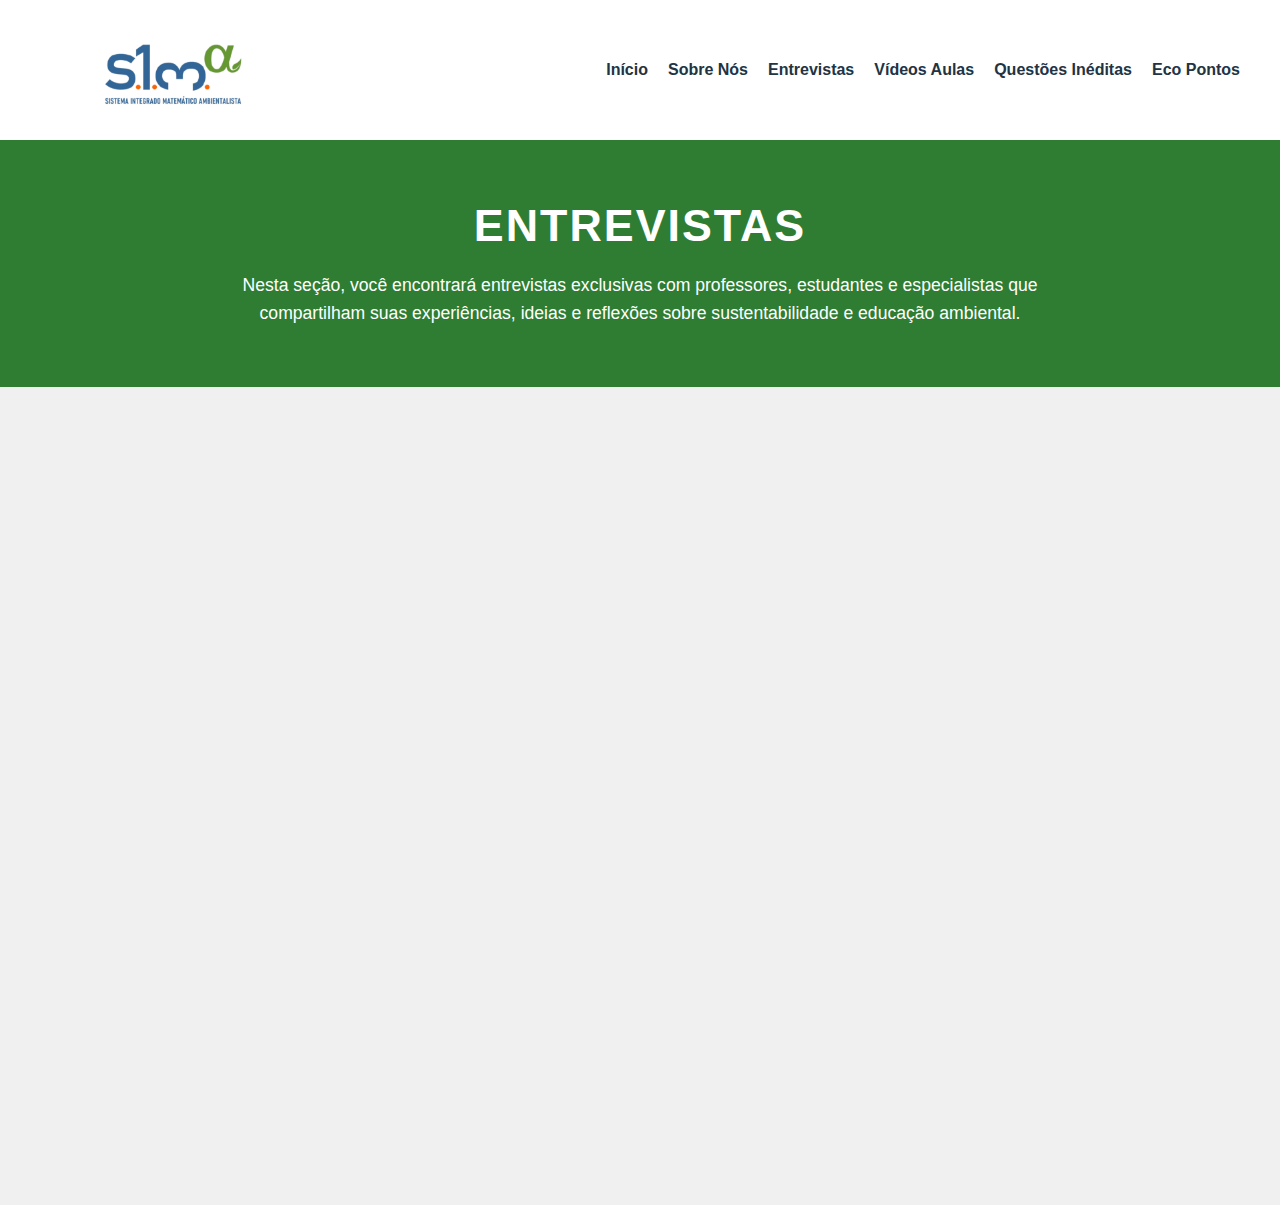
<file: entrevista.html>
<!DOCTYPE html>
<html lang="pt-br">
<head>
    <meta charset="UTF-8">
    <meta name="viewport" content="width=device-width, initial-scale=1.0">
    <link rel="stylesheet" href="style.css">
    <title>Entrevistas</title>
    <link rel="stylesheet" href="style.css" />
</head>
<body>
  <header>
    <img src="assets/images/logo.png" alt="Logo SIMA" class="logo" />
    <nav>
      <ul>
        <li><a href="index.html">Início</a></li>
        <li><a href="sobre.html">Sobre Nós</a></li>
        <li><a href="entrevista.html">Entrevistas</a></li>
        <li><a href="videoaula.html">Vídeos Aulas</a></li>
        <li><a href="formulario.html">Questões Inéditas</a></li>
        <li><a class="active" href="ecopontos.html">Eco Pontos</a></li>
      </ul>
    </nav>
    <button class="menu-toggle" aria-label="Abrir menu">&#9776;</button>
  </header>

  <section class="entrevista-header">
    <h1>Entrevistas</h1>
    <p>
      Nesta seção, você encontrará entrevistas exclusivas com professores, estudantes e especialistas
      que compartilham suas experiências, ideias e reflexões sobre sustentabilidade e educação ambiental.
    </p>
  </section>

    <section class="entrevistas">
        <div class="video-container">
            <iframe width="100%" height="600"
              src="https://www.youtube.com/embed/videoseries?list=PLzKkx5OS6SaAaMiSuKJhnvI8P-NOHvJ4m&si=UCKNqlfKJkhjPmKZ"
              frameborder="0"
              allow="accelerometer; autoplay; clipboard-write; encrypted-media; gyroscope; picture-in-picture"
              allowfullscreen>
            </iframe>

        </div>
    </section>
  <script src="script.js"></script>
</body>
</html>
</file>
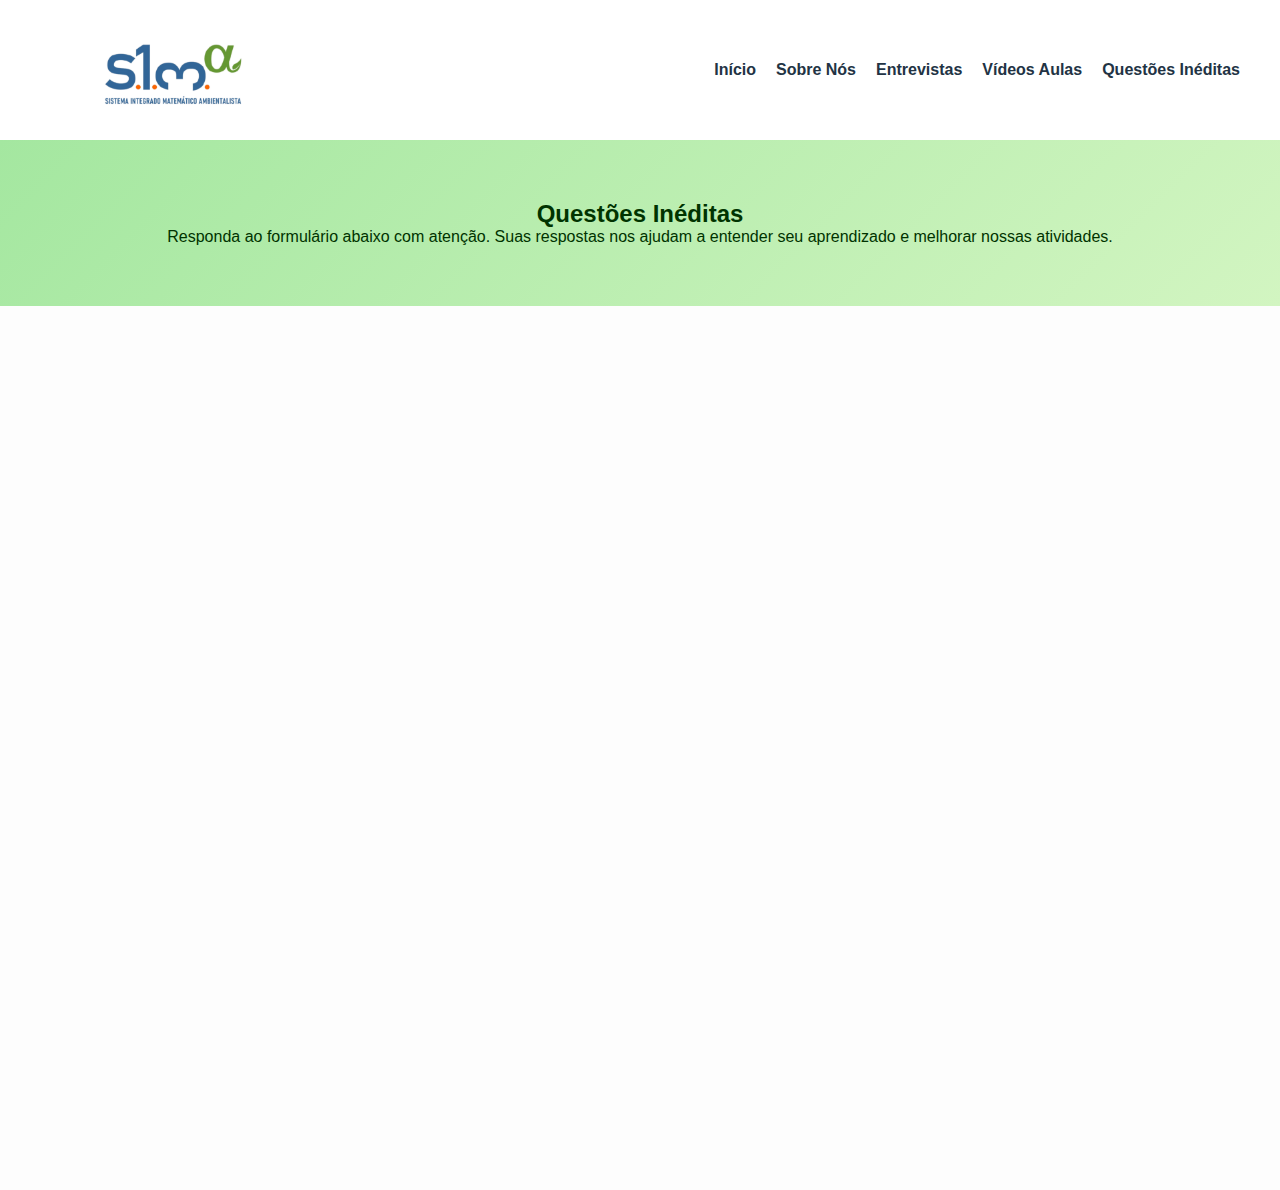
<file: formulario.html>
<!DOCTYPE html>
<html lang="pt-br">
<head>
  <meta charset="UTF-8" />
  <meta name="viewport" content="width=device-width, initial-scale=1.0"/>
  <title>Formulário </title>
  <link rel="stylesheet" href="style.css"/>
</head>
<body>

  <header>
    <img src="assets/images/logo.png" alt="Logo SIMA" class="logo" />
    <nav>
      <ul>
        <li><a href="index.html">Início</a></li>
        <li><a href="sobre.html">Sobre Nós</a></li>
        <li><a href="entrevista.html">Entrevistas</a></li>
        <li><a href="videoaula.html">Vídeos Aulas</a></li>
        <li><a href="formulario.html">Questões Inéditas</a></li>
      </ul>
    </nav>
  </header>

  <section class="entrevista-cabecalho">
    <h2>Questões Inéditas</h2>
    <p>Responda ao formulário abaixo com atenção. Suas respostas nos ajudam a entender seu aprendizado e melhorar nossas atividades.</p>
  </section>

  <section class="formulario-section">
    <iframe src="https://docs.google.com/forms/d/e/1FAIpQLSf6xA_oMRdA3Elq2h-cbZVEQyrYLoenncewBjc4oKPkJBiUTQ/viewform?usp=sharing&ouid=111163520263601290205"
            width="100%" height="800" frameborder="0" marginheight="0" marginwidth="0">
      Carregando…
    </iframe>
  </section>

</body>
</html>
</file>
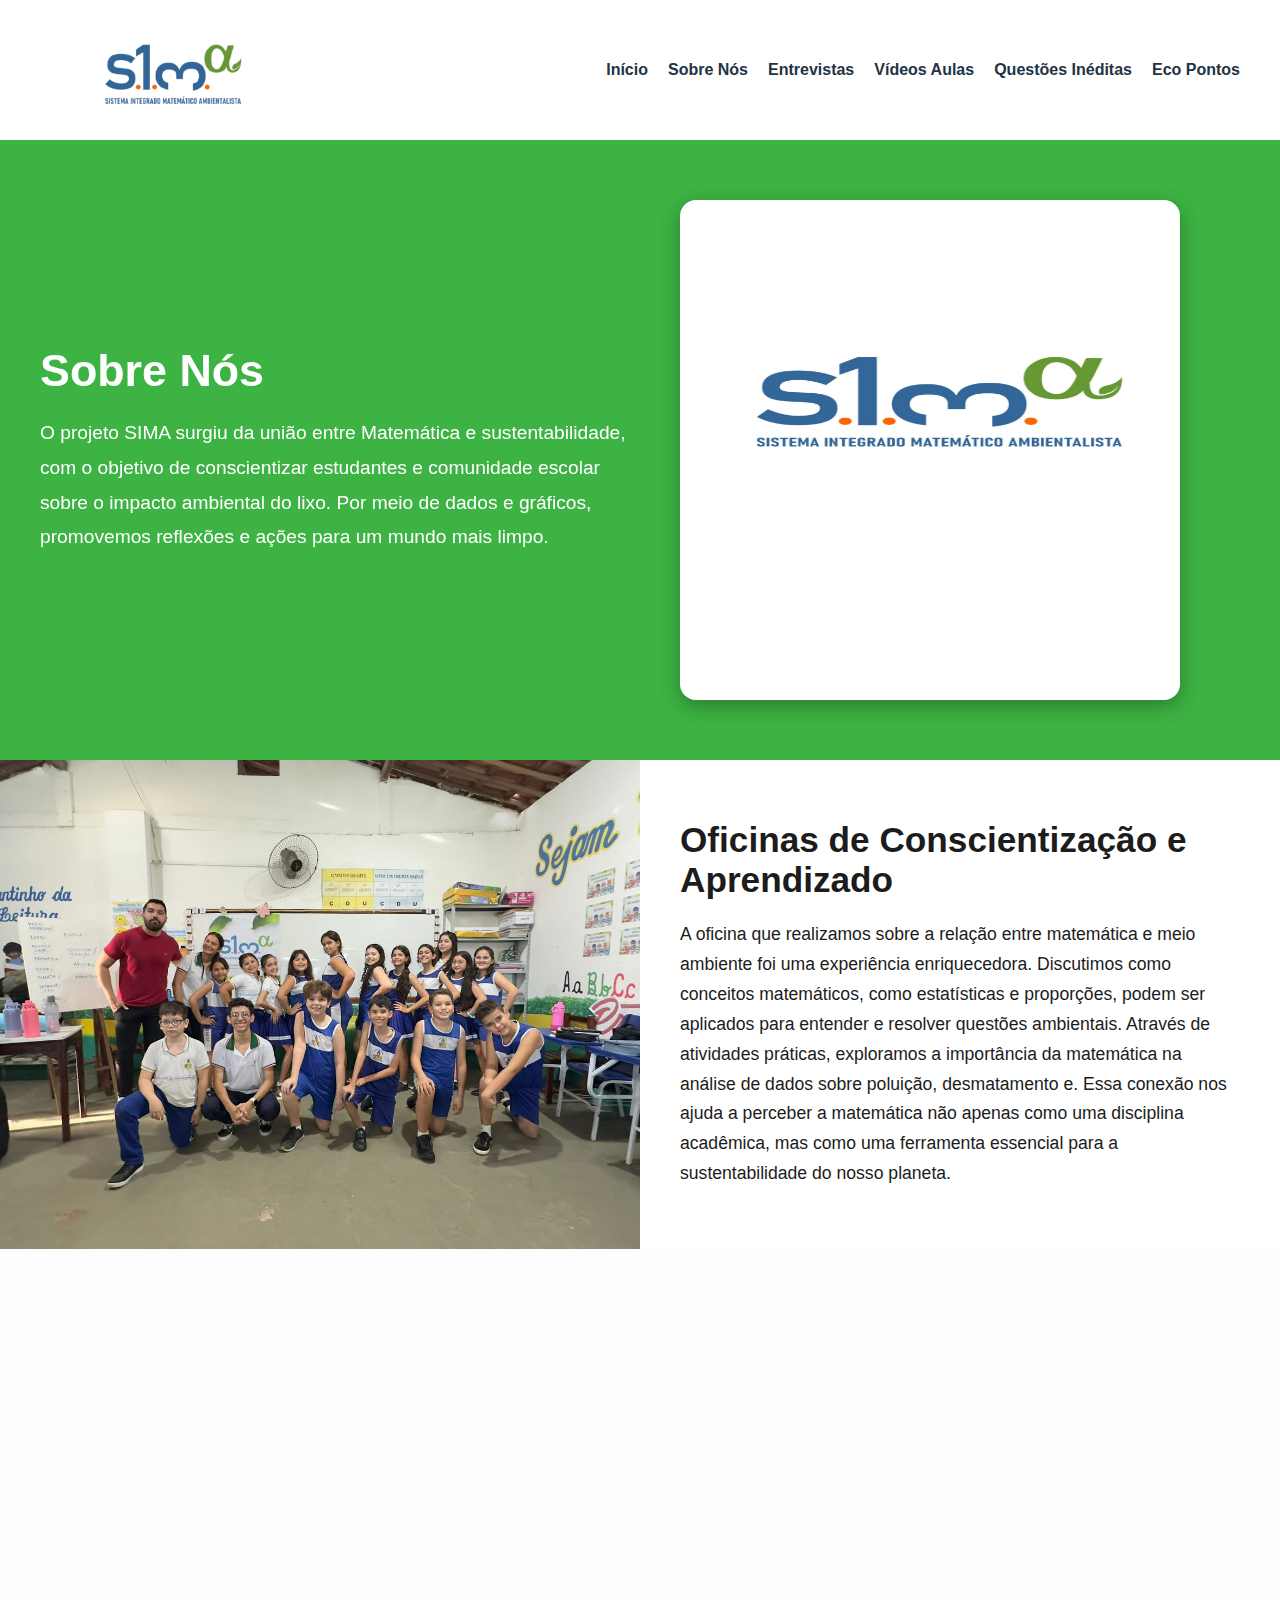
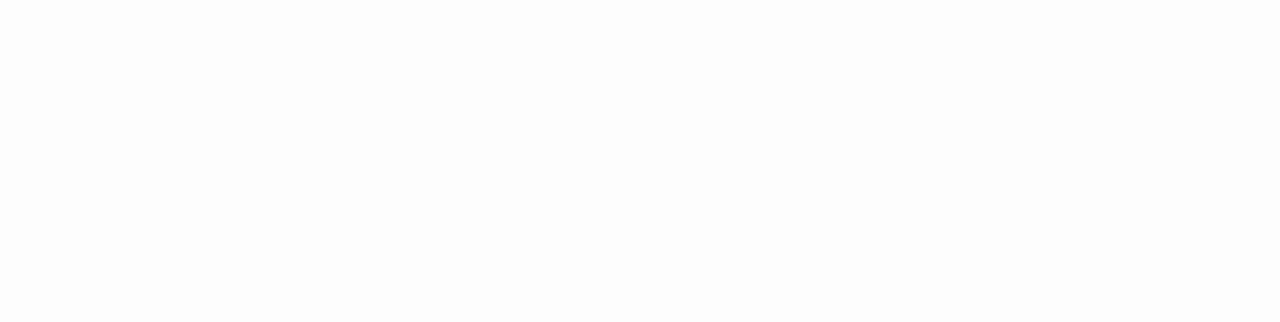
<file: sobre.html>
<!DOCTYPE html>
<html lang="pt-br">
<head>
  <meta charset="UTF-8" />
  <meta name="viewport" content="width=device-width, initial-scale=1.0"/>
  <title>Sobre Nós </title>
  <link rel="stylesheet" href="style.css"/>
  <!-- AOS CSS -->
  <link href="https://unpkg.com/aos@2.3.4/dist/aos.css" rel="stylesheet">
</head>
<body>

  <header>
    <img src="assets/images/logo.png" alt="Logo SIMA" class="logo" />
    <nav>
      <ul>
        <li><a href="index.html">Início</a></li>
        <li><a href="sobre.html">Sobre Nós</a></li>
        <li><a href="entrevista.html">Entrevistas</a></li>
        <li><a href="videoaula.html">Vídeos Aulas</a></li>
        <li><a href="formulario.html">Questões Inéditas</a></li>
        <li><a class="active" href="ecopontos.html">Eco Pontos</a></li>
      </ul>
    </nav>
  </header>

  <!-- Seção Sobre Nós -->
  <section class="sobre-nos" data-aos="fade-up">
    <div class="conteudo" data-aos="fade-right">
      <h2>Sobre Nós</h2>
      <p>
        O projeto SIMA surgiu da união entre Matemática e sustentabilidade, com o objetivo de conscientizar estudantes e comunidade escolar sobre o impacto ambiental do lixo. Por meio de dados e gráficos, promovemos reflexões e ações para um mundo mais limpo.
      </p>
    </div>
    <div class="imagens" data-aos="fade-left">
      <img src="assets/images/sima-card-paginainicial.png" alt="Projeto SIMA">
    </div>
  </section>

  <!-- Seção Oficina -->
  <section class="oficina" data-aos="fade-up">
    <div class="imagem-oficina" data-aos="fade-right">
      <img src="assets/images/oficina.jpg" alt="Oficina com os alunos">
    </div>
    <div class="texto-oficina" data-aos="fade-left">
      <h2>Oficinas de Conscientização e Aprendizado</h2>
      <p>
        A oficina que realizamos sobre a relação entre matemática e meio ambiente foi uma experiência enriquecedora. Discutimos como conceitos matemáticos, como estatísticas e proporções, podem ser aplicados para entender e resolver questões ambientais. Através de atividades práticas, exploramos a importância da matemática na análise de dados sobre poluição, desmatamento e. Essa conexão nos ajuda a perceber a matemática não apenas como uma disciplina acadêmica, mas como uma ferramenta essencial para a sustentabilidade do nosso planeta.
      </p>
    </div>
  </section>

  <!-- Seção Equipe -->
  <section class="equipe" data-aos="fade-up">
    <div class="imagem-equipe" data-aos="fade-right">
      <img src="assets/images/equipe.jpg" alt="Equipe SIMA">
    </div>
    <div class="texto-equipe" data-aos="fade-left">
      <h2>Conheça Nossa Equipe</h2>
      <p>
        A oficina que realizamos sobre a relação entre matemática e meio ambiente foi uma experiência enriquecedora. Discutimos como conceitos matemáticos, como estatísticas e proporções, podem ser aplicados para entender e resolver questões ambientais. Através de atividades práticas, exploramos a importância da matemática na análise de dados sobre poluição, desmatamento e. Essa conexão nos ajuda a perceber a matemática não apenas como uma disciplina acadêmica, mas como uma ferramenta essencial para a sustentabilidade do nosso planeta.
      </p>
    </div>
  </section>

  <!-- AOS JS -->
  <script src="https://unpkg.com/aos@2.3.4/dist/aos.js"></script>
  <script>
    AOS.init({
      duration: 1000,
      once: true
    });
  </script>

</body>
</html>
</file>
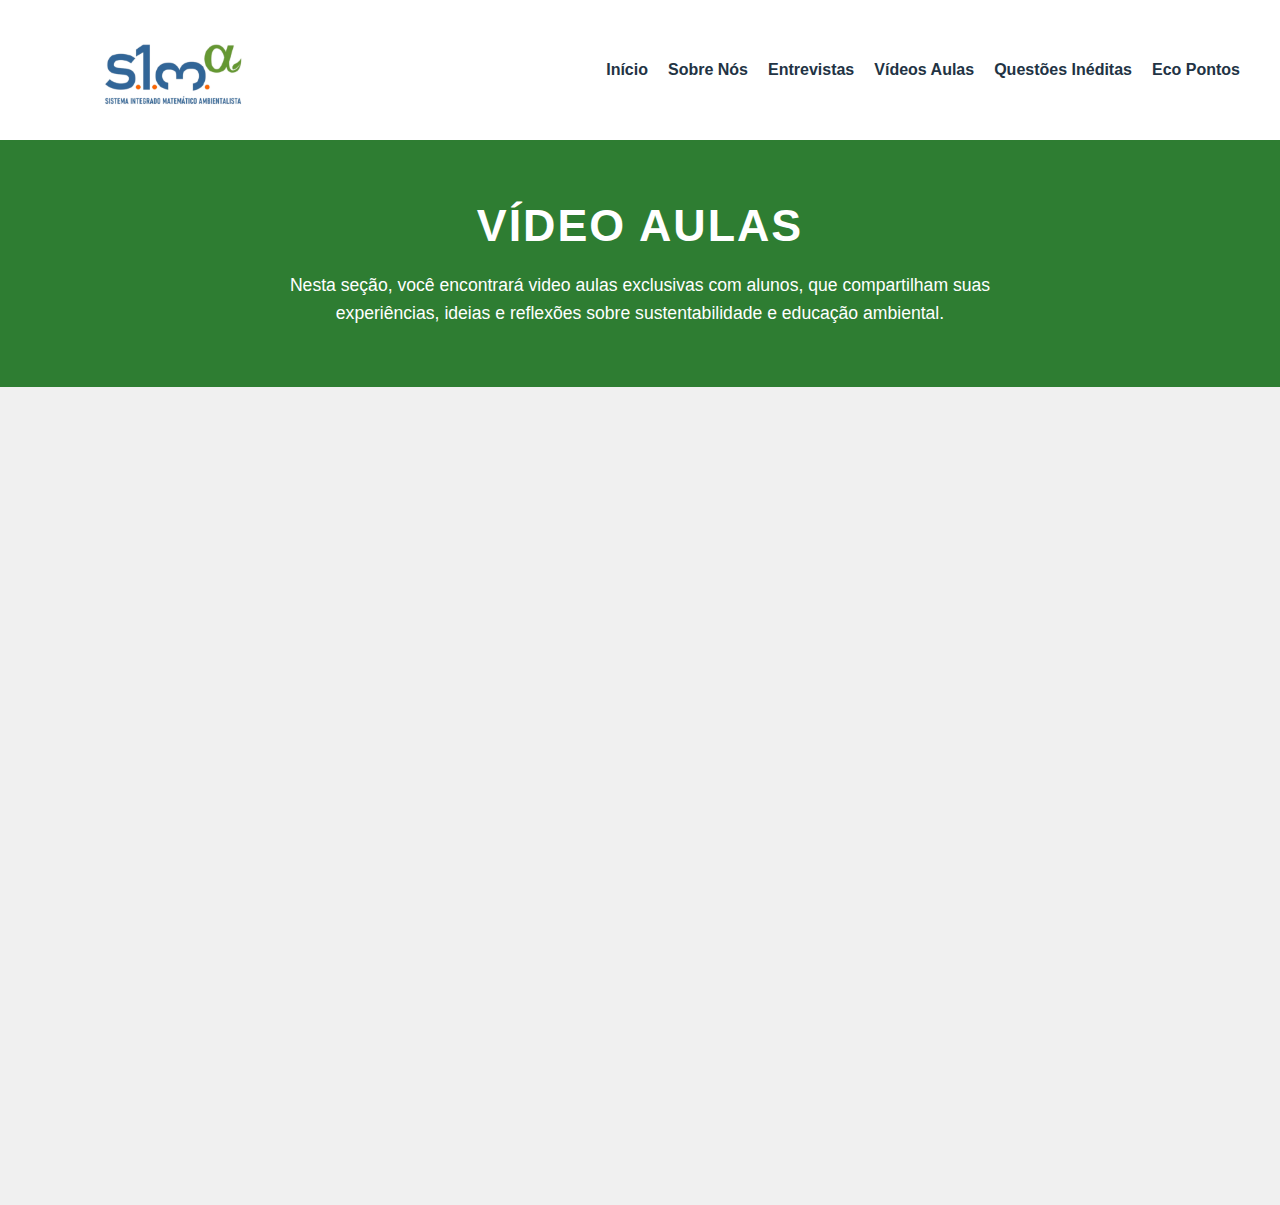
<file: videoaula.html>
<!DOCTYPE html>
<html lang="pt-br">
<head>
    <meta charset="UTF-8">
    <meta name="viewport" content="width=device-width, initial-scale=1.0">
    <link rel="stylesheet" href="style.css"/>
    <title>Vídeo Aula</title>
</head>
<body>
    <header>
      <img src="assets/images/logo.png" alt="Logo SIMA" class="logo" />
      <nav>
        <ul>
          <li><a href="index.html">Início</a></li>
          <li><a href="sobre.html">Sobre Nós</a></li>
          <li><a href="entrevista.html">Entrevistas</a></li>
          <li><a href="videoaula.html">Vídeos Aulas</a></li>
          <li><a href="formulario.html">Questões Inéditas</a></li>
          <li><a class="active" href="ecopontos.html">Eco Pontos</a></li>
        </ul>
      </nav>
      <button class="menu-toggle" aria-label="Abrir menu">&#9776;</button>
    </header>



    <section class="video-aula-header">
      <h1>Vídeo Aulas</h1>
      <p>
        Nesta seção, você encontrará video aulas exclusivas com alunos, que compartilham suas experiências, ideias e reflexões sobre sustentabilidade e educação ambiental.
      </p>
    </section>

    <section class="entrevistas">
        <div class="video-container">
            <iframe width="100%" height="500"
              src="https://www.youtube.com/embed/videoseries?list=PLzKkx5OS6SaDKI9GbnLVUJ8CnepnUv9Uf&si=4Eb7UVav2qQ2o3Gt"
              frameborder="0"
              allow="accelerometer; autoplay; clipboard-write; encrypted-media; gyroscope; picture-in-picture"
              allowfullscreen>
            </iframe>

        </div>
    </section>
  <script src="script.js"></script>
</body>
</html>
</file>
<file: style.css>
/* Reset e estrutura */
* {
  margin: 0;
  padding: 0;
  box-sizing: border-box;
}

body {
  font-family: 'Segoe UI', sans-serif;
  color: #234;
  background-color: #fdfdfd;
}

header {
  display: flex;
  justify-content: space-between;
  align-items: center;
  padding: 20px 40px;
  background-color: white;
}

.logo {
  height: 100px;
}

nav ul {
  list-style: none;
  display: flex;
  gap: 20px;
}

nav a {
  text-decoration: none;
  color: #234;
  font-weight: bold;
  transition: color 0.3s;
}

nav a:hover {
  color: #009879;
}

.hero {
  background-image: url('assets/images/background PAGINA INICIAL.png');
  background-attachment: fixed;
  background-size: cover;
  background-position: center;
  height: 100vh;
  display: flex;
  align-items: center;
  justify-content: center;
  text-align: center;
  color: white;
  position: relative;
  z-index: 1;
}

.hero::before {
  content: "";
  position: absolute;
  top: 0;
  right: 0;
  bottom: 0;
  left: 0;
  background-color: rgba(0, 0, 0, 0.4);
  z-index: -1;
}

.hero-content {
  z-index: 2;
  padding: 2rem;
}

.hero-content h4 {
  font-weight: 300;
  letter-spacing: 1px;
  font-size: 1.1rem;
  margin-bottom: 10px;
  border-bottom: 1px solid #fff;
}

.hero-content h1 {
  font-size: 4rem;
  font-weight: 600;
  margin: 10px 0;
  letter-spacing: 2px;
}

.hero-content p {
  font-size: 1.1rem;
  line-height: 1.6;
}

.cards-container {
  display: flex;
  justify-content: center;
  gap: 20px;
  padding: 40px;
  flex-wrap: wrap;
  background-color: #fff;
}

.card {
  position: relative;
  width: 300px;
  height: 400px;
  overflow: hidden;
  border-radius: 12px;
  transition: transform 0.4s ease, box-shadow 0.4s ease;
  cursor: pointer;
  box-shadow: 0 4px 12px rgba(0, 0, 0, 0.1);
}

.card img {
  width: 100%;
  height: 100%;
  object-fit: cover;
  display: block;
  border-radius: 12px;
}

.card-content {
  position: absolute;
  bottom: 0;
  width: 100%;
  padding: 20px 10px;
  background: linear-gradient(to top, rgba(0,0,0,0.7), transparent);
  color: white;
  text-align: center;
}

.card-content h2 {
  font-size: 1.5rem;
  margin-bottom: 10px;
}

.card-content a {
  text-decoration: none;
  color: #fff;
  border-bottom: 1px solid #fff;
  transition: 0.3s;
}

.card-content a:hover {
  color: #cfd8dc;
  border-color: #cfd8dc;
}

.card:hover {
  transform: scale(1.05);
  box-shadow: 0 8px 24px rgba(0, 0, 0, 0.2);
}

.missao {
  text-align: center;
  padding: 60px 20px;
  background-color: #ffffff;
  color: #2d4f4f;
  max-width: 900px;
  margin: 0 auto;
}

.missao-logo {
  width: 150px;
  height: auto;
  margin-bottom: 20px;
}

.missao h2 {
  font-size: 2rem;
  margin-bottom: 20px;
  color: #1d4d4d;
}

.missao p {
  font-size: 1rem;
  line-height: 1.8;
  color: #3c5c5c;
}

.carousel {
  position: relative;
  width: 100vw;
  height: 100vh;
  overflow: hidden;
}

.slides-container {
  width: 100%;
  height: 100%;
  overflow: hidden;
}

.slides {
  display: flex;
  width: 500%; /* 5 slides */
  height: 100%;
  transition: transform 0.5s ease-in-out;
}

.slides img {
  width: 100vw;
  height: 100vh;
  object-fit: cover;
}

.prev,
.next {
  position: absolute;
  top: 50%;
  transform: translateY(-50%);
  background-color: rgba(0,0,0,0.5);
  border: none;
  color: white;
  font-size: 2rem;
  padding: 0.5rem 1rem;
  cursor: pointer;
  z-index: 10;
}

.prev {
  left: 10px;
}

.next {
  right: 10px;
}
.reveal {
  opacity: 0;
  transform: translateY(50px);
  transition: all 0.6s ease;
}

.reveal.active {
  opacity: 1;
  transform: translateY(0);
}

/* entrevistas */

.entrevistas {
  text-align: center;
  padding: 60px 20px;
  background-color: #f0f0f0;
}

.video-container {
  position: relative;
  width: 100%;
  max-width: 800px;
  margin: 0 auto;
  padding-top: 56.25%; /* proporção 16:9 */
  overflow: hidden;
}

.video-container iframe {
  position: absolute;
  top: 0;
  left: 0;
  width: 100%;
  height: 100%;
}

.entrevista-header {
  background-color: #2e7d32; /* verde escuro */
  color: white;
  text-align: center;
  padding: 60px 20px;
}

.entrevista-header h1 {
  font-size: 2.8rem;
  margin-bottom: 20px;
  text-transform: uppercase;
  letter-spacing: 2px;
}

.entrevista-header p {
  font-size: 1.1rem;
  max-width: 800px;
  margin: 0 auto;
  line-height: 1.6;
}

.video-aula-header {
  background-color: #2e7d32; /* verde escuro */
  color: white;
  text-align: center;
  padding: 60px 20px;
}

.video-aula-header h1 {
  font-size: 2.8rem;
  margin-bottom: 20px;
  text-transform: uppercase;
  letter-spacing: 2px;
}

.video-aula-header p {
  font-size: 1.1rem;
  max-width: 800px;
  margin: 0 auto;
  line-height: 1.6;
}

.sobre-nos {
  background: linear-gradient(135deg, #3db343, #3db343);
  display: flex;
  align-items: center;
  justify-content: space-around;
  flex-wrap: wrap;
  padding: 60px 40px;
  color: white;
  gap: 40px;
}

.sobre-nos .conteudo {
  flex: 1 1 400px;
  max-width: 600px;
  animation: fadeInLeft 1s ease-out forwards;
}

.sobre-nos h2 {
  font-size: 2.8rem;
  margin-bottom: 20px;
  font-weight: 700;
}

.sobre-nos p {
  font-size: 1.2rem;
  line-height: 1.8;
}

.sobre-nos .imagens {
  flex: 1 1 300px;
  display: flex;
  flex-direction: column;
  gap: 20px;
  animation: fadeInRight 1s ease-out forwards;
}

.sobre-nos .imagens img {
  width: 100%;
  max-width: 500px;
  height: 500px;
  border-radius: 16px;
  box-shadow: 0 6px 20px rgba(0,0,0,0.3);
  transition: transform 0.3s ease;
}

.sobre-nos .imagens img:hover {
  transform: scale(1.05);
}

/* Efeitos de entrada */
@keyframes fadeInLeft {
  from { opacity: 0; transform: translateX(-50px); }
  to { opacity: 1; transform: translateX(0); }
}

@keyframes fadeInRight {
  from { opacity: 0; transform: translateX(50px); }
  to { opacity: 1; transform: translateX(0); }
}

.oficina {
  display: flex;
  flex-wrap: wrap;
  align-items: stretch;
  justify-content: center;
  margin: 0;
  padding: 0;
}

.imagem-oficina {
  flex: 1 1 50%;
  min-width: 300px;
}

.imagem-oficina img {
  width: 100%;
  height: 100%;
  object-fit: cover;
}

.texto-oficina {
  flex: 1 1 50%;
  background-color: #ffffff;
  color: #1c1c1c;
  padding: 60px 40px;
  display: flex;
  flex-direction: column;
  justify-content: center;
}

.texto-oficina h2 {
  font-size: 2.2rem;
  font-weight: bold;
  margin-bottom: 20px;
}

.texto-oficina p {
  font-size: 1.1rem;
  line-height: 1.7;
}


.texto-equipe {
  flex: 1 1 50%;
  background-color: #3db343;
  color: #ffffff;
  padding: 60px 40px;
  display: flex;
  flex-direction: column;
  justify-content: center;
}

.equipe {
  display: flex;
  flex-wrap: wrap;
  align-items: stretch;
  justify-content: center;
  margin: 0;
  padding: 0;
}

.imagem-equipe {
  flex: 1 1 50%;
  min-width: 300px;
}

.imagem-equipe img {
  width: 100%;
  height: 100%;
  object-fit: cover;
}

.texto-equipe h2 {
  font-size: 2.2rem;
  font-weight: bold;
  margin-bottom: 20px;
}

.texto-equipe p {
  font-size: 1.1rem;
  line-height: 1.7;
}

.entrevista-cabecalho {
  background: linear-gradient(135deg, #a4e7a0, #d2f5c1);
  padding: 60px 5%;
  text-align: center;
  color: #003300;
}

.formulario-section {
  padding: 40px 5%;
}


footer {
  background-color: rgb(0, 0, 0);
  color: white;
  text-align: center;
  padding: 20px;
}

.menu-toggle {
  display: none;
  font-size: 2rem;
  background: none;
  border: none;
  cursor: pointer;
  color: #234;
  z-index: 1001;
}

@media (max-width: 768px) {
  nav ul {
    position: absolute;
    top: 100px;
    left: 0;
    right: 0;
    width: 100%;
    background-color: white;
    flex-direction: column;
    gap: 15px;
    padding: 20px 0;
    display: none;
    text-align: center;
    z-index: 9999; /* 🔥 garante que o menu fica por cima */
  }

  nav ul.show {
    display: flex;
  }

  .menu-toggle {
    display: block;
    z-index: 10000; /* garante que o botão também fica por cima */
  }
}

  header {
    flex-direction: row;
    justify-content: space-between;
  }
</file>
